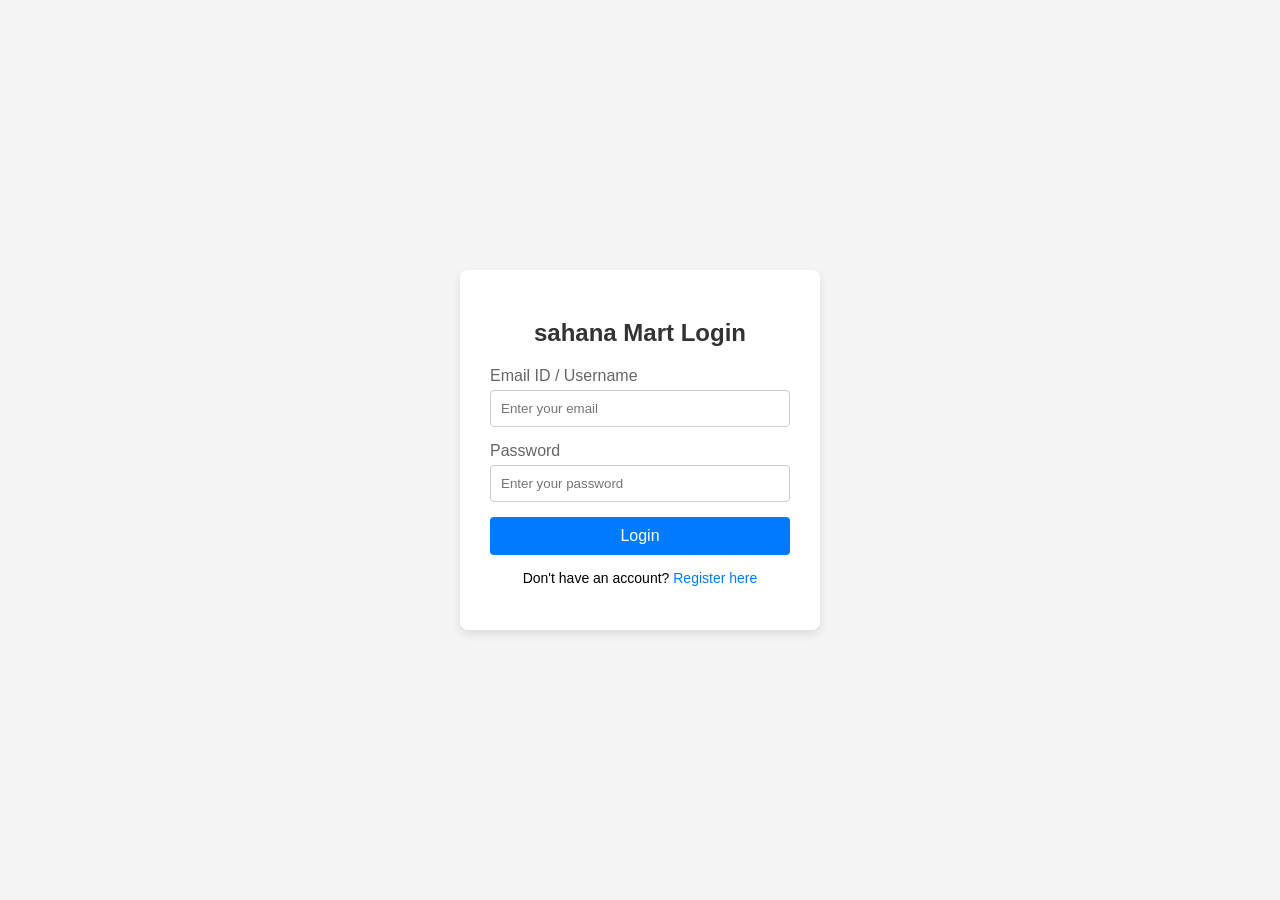
<file: Week1.html>
<!DOCTYPE html>  <html lang="en">  
<head>  
    <meta charset="UTF-8">  
    <meta name="viewport" content="width=device-width, initial-scale=1.0">  
    <title>sahana Mart - Login</title>  
    <style>  
        body {  
            font-family: Arial, sans-serif;  
            background-color: #f4f4f4;  
            display: flex;  
            justify-content: center;  
            align-items: center;  
            height: 100vh;  
            margin: 0;  
        }  .login-container {  
        background-color: #ffffff;  
        padding: 30px;  
        border-radius: 8px;  
        box-shadow: 0px 4px 10px rgba(0, 0, 0, 0.1);  
        width: 300px;  
    }  

    .login-container h2 {  
        text-align: center;  
        color: #333333;  
        margin-bottom: 20px;  
    }  

    .input-group {  
        margin-bottom: 15px;  
    }  

    .input-group label {  
        display: block;  
        margin-bottom: 5px;  
        color: #666666;  
    }  

    .input-group input {  
        width: 100%;  
        padding: 10px;  
        border: 1px solid #cccccc;  
        border-radius: 4px;  
        box-sizing: border-box;  
    }  

    .login-btn {  
        width: 100%;  
        padding: 10px;  
        background-color: #007bff;  
        border: none;  
        border-radius: 4px;  
        color: white;  
        font-size: 16px;  
        cursor: pointer;  
    }  

    .login-btn:hover {  
        background-color: #0056b3;  
    }  

    p {  
        text-align: center;  
        margin-top: 15px;  
        font-size: 14px;  
    }  

    p a {  
        color: #007bff;  
        text-decoration: none;  
    }  

    p a:hover {  
        text-decoration: underline;  
    }  
</style>

</head>  
<body>  
    <div class="login-container">  
        <h2>sahana Mart Login</h2>  
        <form action="dashboard.html" method="POST">  
            <div class="input-group">  
                <label for="email">Email ID / Username</label>  
                <input type="text" id="email" name="email" placeholder="Enter your email" required>  
            </div>  
            <div class="input-group">  
                <label for="password">Password</label>  
                <input type="password" id="password" name="password" placeholder="Enter your password" required>  
            </div>  
            <button type="submit" class="login-btn">Login</button>  
        </form>  
        <p>Don't have an account? <a href="register.html">Register here</a></p>  
    </div>  
</body>  
</html>
</file>
